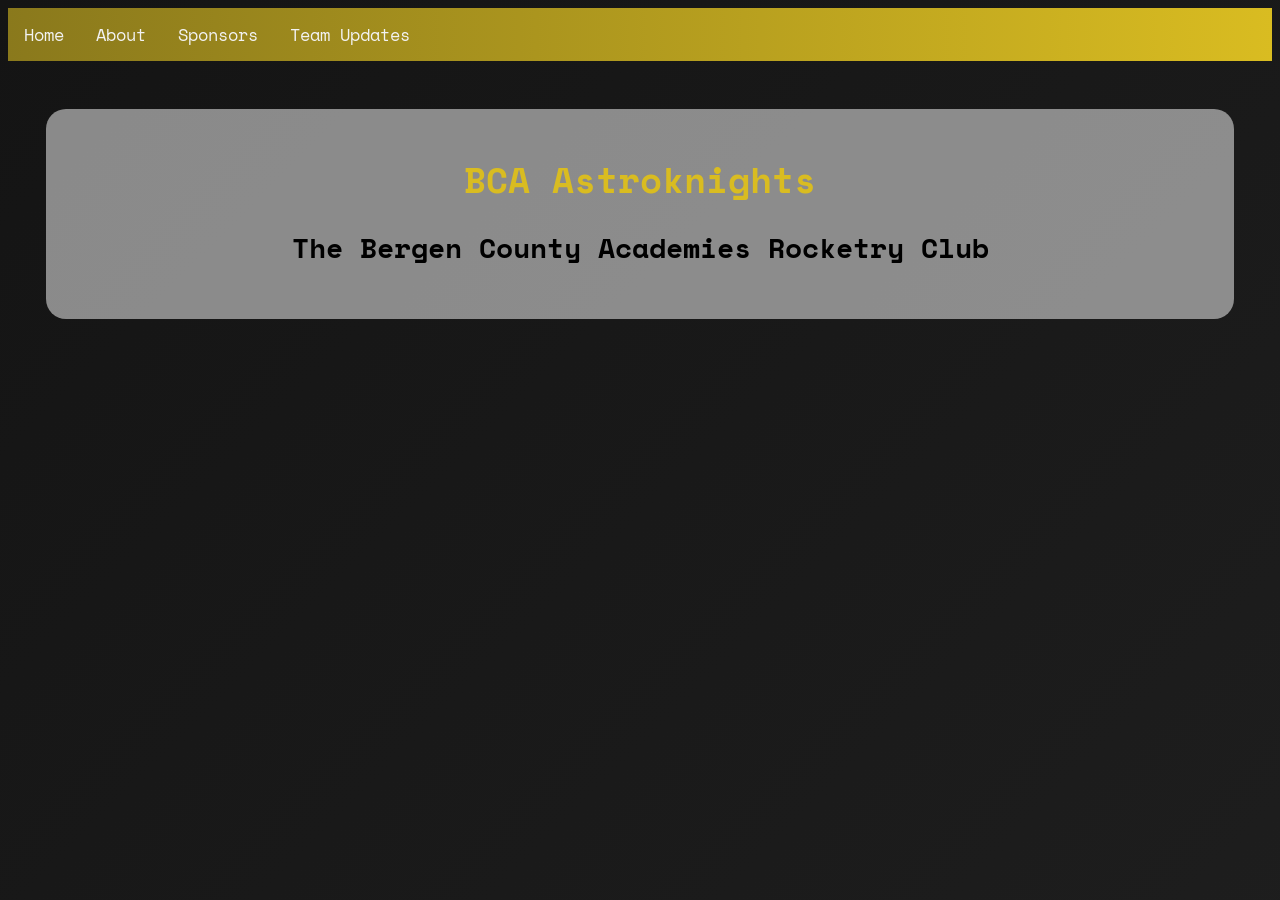
<file: Code/bca-astroknights.github.io-master/bca-astroknights.github.io-master/index.html>
<!DOCTYPE html>
<html lang="en">

<head>
    <meta charset="UTF-8">
    <meta name="viewport" content="width=device-width, initial-scale=1.0">
    <title>BCA Astroknights</title>
    <link rel="shortcut icon" type="image/png" href="./img/favicon.png" />
    <link rel="preconnect" href="https://fonts.googleapis.com">
    <link rel="preconnect" href="https://fonts.gstatic.com" crossorigin>
    <link href="https://fonts.googleapis.com/css2?family=Space+Mono:wght@400;700&display=swap" rel="stylesheet">
    <link rel="stylesheet" href="./style.css">
</head>

<body style="overflow:hidden">
    <img id="rocketImage" src="./img/rocket.svg">
    <nav class="fade">
        <a href="./index.html">Home</a>
        <a href="./about.html">About</a>
        <a href="./sponsors.html">Sponsors</a>
        <a href="./blog.html">Team Updates</a>
    </nav>
    <div id="main" class="fade">
        <h1>BCA Astroknights</h1>
        <h2>The Bergen County Academies Rocketry Club</h2>
    </div>
</body>

</html>
</file>
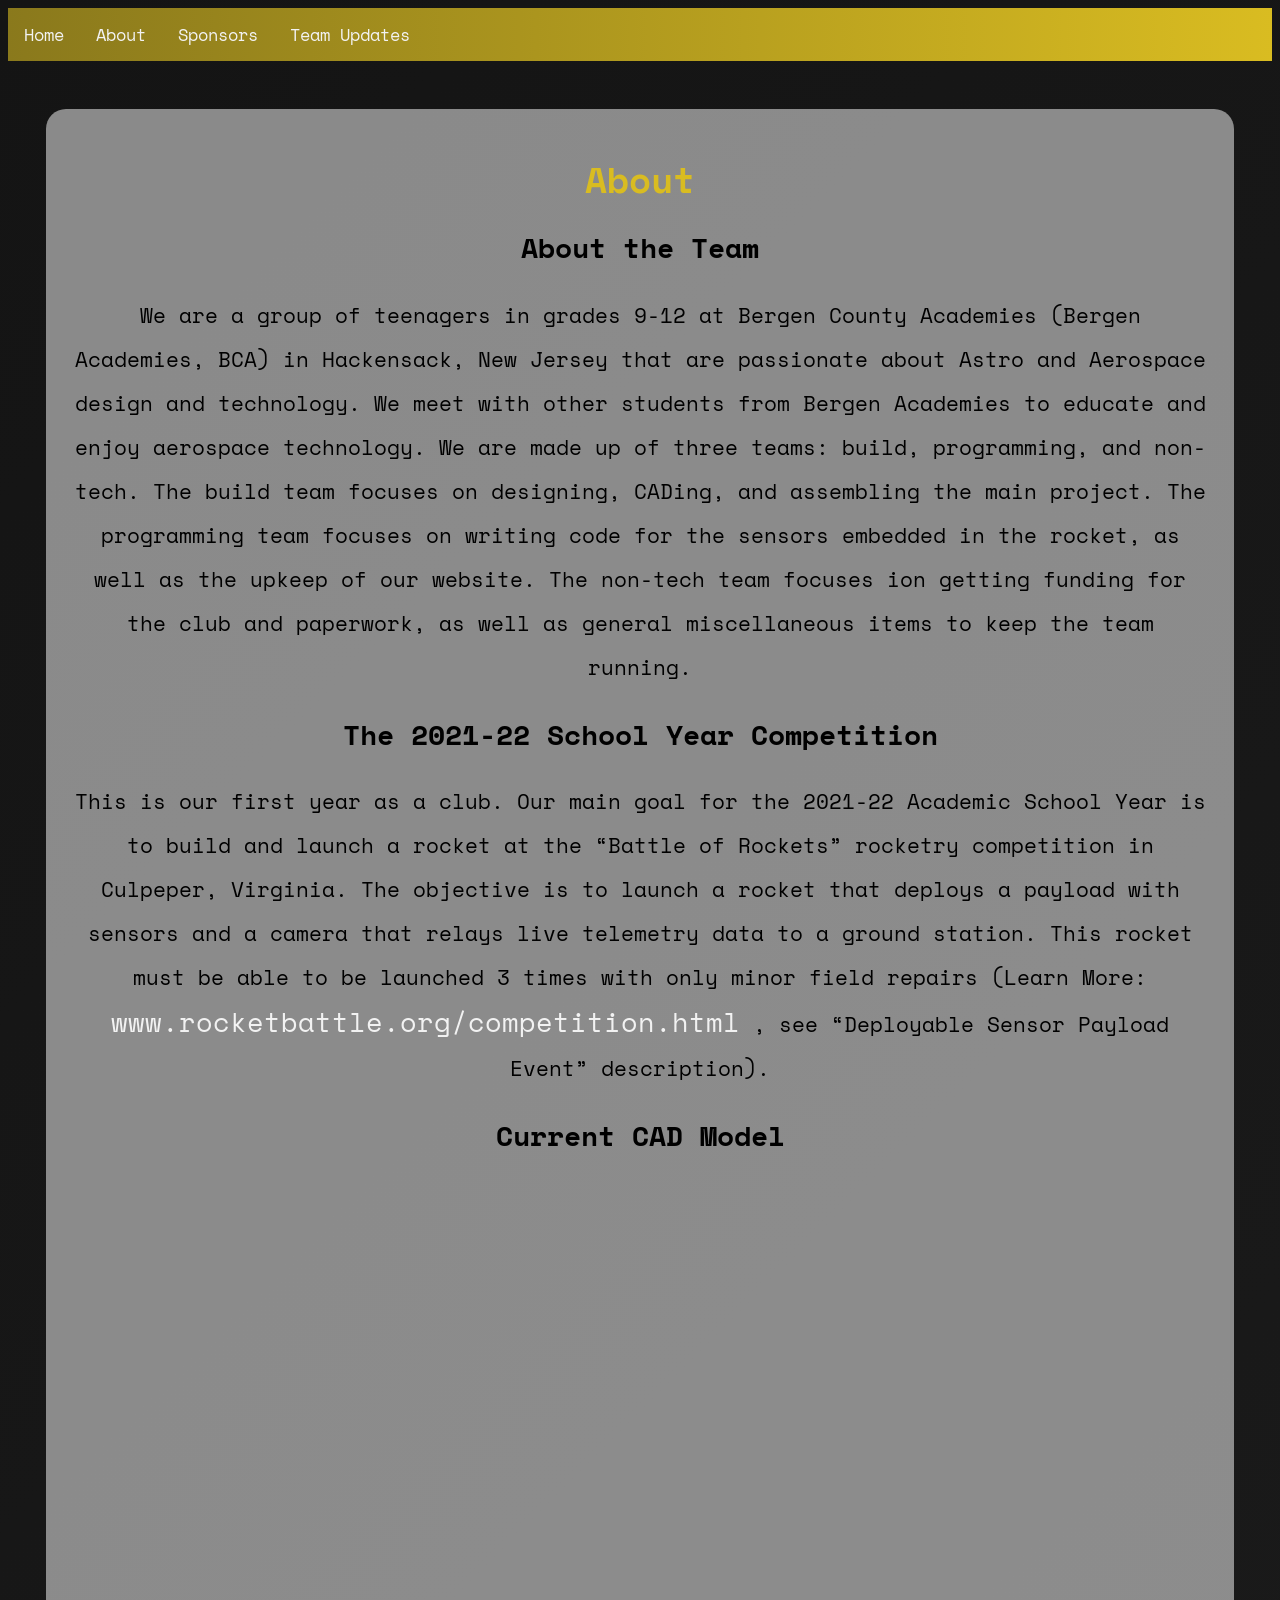
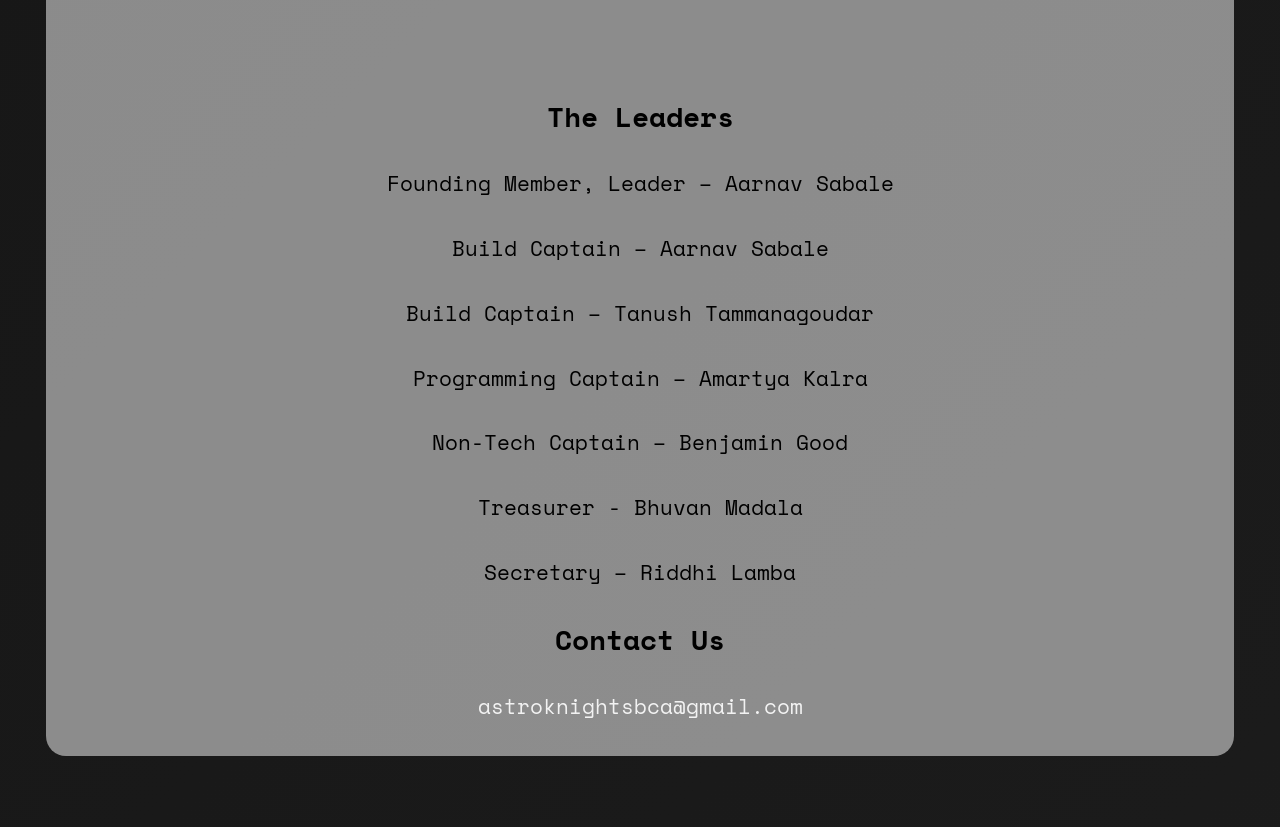
<file: Code/bca-astroknights.github.io-master/bca-astroknights.github.io-master/about.html>
<!DOCTYPE html>
<html lang="en">

<head>
  <meta charset="UTF-8" />
  <meta name="viewport" content="width=device-width, initial-scale=1.0" />
  <title>About | BCA Astroknights</title>
  <link rel="shortcut icon" type="image/png" href="./img/favicon.png" />
  <link rel="preconnect" href="https://fonts.googleapis.com" />
  <link rel="preconnect" href="https://fonts.gstatic.com" crossorigin />
  <link href="https://fonts.googleapis.com/css2?family=Space+Mono:wght@400;700&display=swap" rel="stylesheet" />
  <link rel="stylesheet" href="./style.css" />
</head>

<body>
  <nav>
    <a href="./index.html">Home</a>
    <a href="./about.html">About</a>
    <a href="./sponsors.html">Sponsors</a>
    <a href="./blog.html">Team Updates</a>
  </nav>
  <div id="main">
    <h1>About</h1>
    <h2>About the Team</h2>
    <p>We are a group of teenagers in grades 9-12 at Bergen County Academies (Bergen Academies, BCA) in Hackensack, New
      Jersey that are passionate about Astro and Aerospace design and technology. We meet with other students from
      Bergen Academies to educate and enjoy aerospace technology. We are made up of three teams: build, programming, and
      non-tech. The build team focuses on designing, CADing, and assembling the main project. The programming team
      focuses on writing code for the sensors embedded in the rocket, as well as the upkeep of our website. The non-tech
      team focuses ion getting funding for the club and paperwork, as well as general miscellaneous items to keep the
      team running. </p>

    <h2>The 2021-22 School Year Competition</h2>
    <p>This is our first year as a club. Our main goal for the 2021-22 Academic School Year is to build and launch a
      rocket at the “Battle of Rockets” rocketry competition in Culpeper, Virginia. The objective is to launch a rocket
      that deploys a payload with sensors and a camera that relays live telemetry data to a ground station. This rocket
      must be able to be launched 3 times with only minor field repairs (Learn More: <a
        href="www.rocketbattle.org/competition.html">www.rocketbattle.org/competition.html</a> , see “Deployable Sensor
      Payload Event” description).</p>
    <h2>Current CAD Model</h2>
    <div class="sketchfab-embed-wrapper">
      <iframe class="sketchfab-embed" title="Rocket CAD" frameborder="0" allowfullscreen mozallowfullscreen="true"
        webkitallowfullscreen="true" allow="autoplay; fullscreen; xr-spatial-tracking" xr-spatial-tracking
        execution-while-out-of-viewport execution-while-not-rendered web-share width="640" height="480"
        src="https://sketchfab.com/models/b35e0dd821a1482a8f79ebbdcb7cb9ca/embed">
      </iframe>
    </div>
    <h2>The Leaders</h2>
    <p>Founding Member, Leader – Aarnav Sabale</p>
    <p>Build Captain – Aarnav Sabale</p>
    <p>Build Captain – Tanush Tammanagoudar</p>
    <p>Programming Captain – Amartya Kalra</p>
    <p>Non-Tech Captain – Benjamin Good</p>
    <p>Treasurer - Bhuvan Madala</p>
    <p>Secretary – Riddhi Lamba</p>
    <h2>Contact Us</h2>
    <a href="mailto:astroknightsbca@gmail.com">astroknightsbca@gmail.com</a>
  </div>
</body>

</html>
</file>
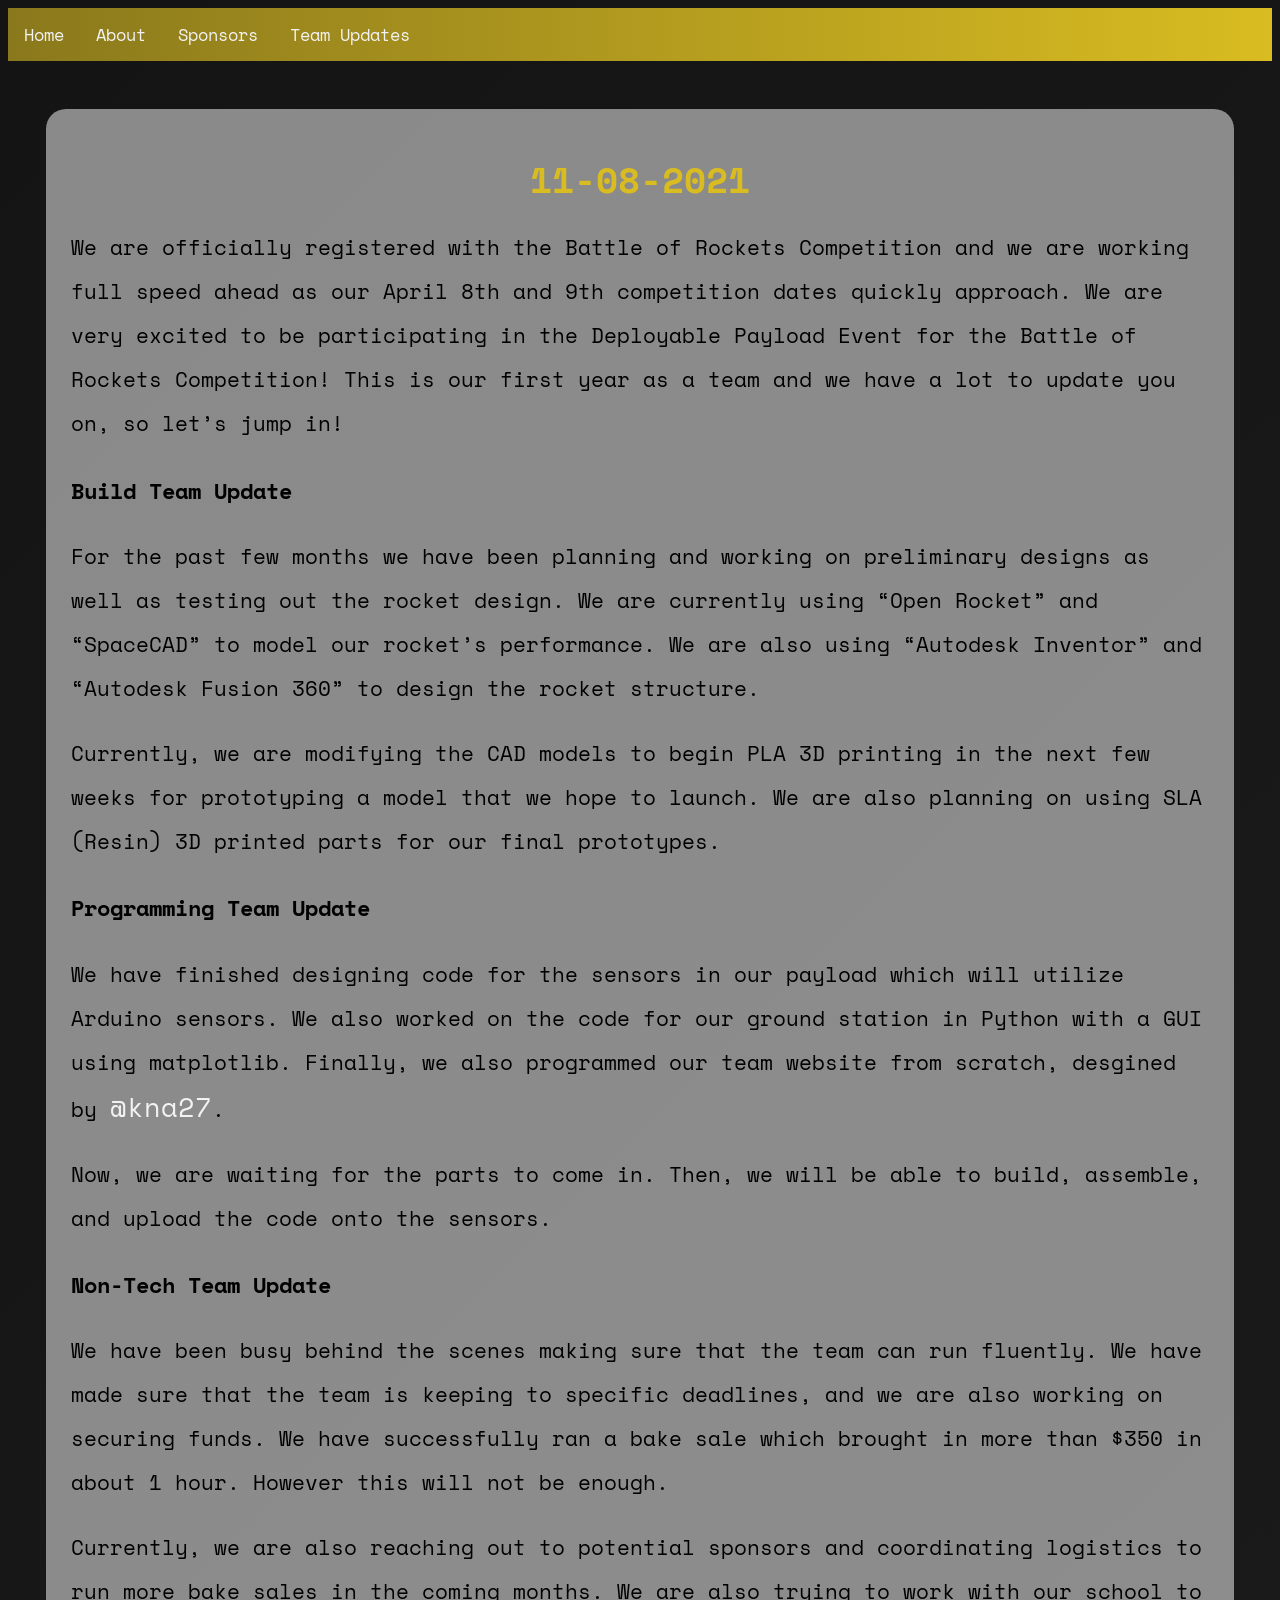
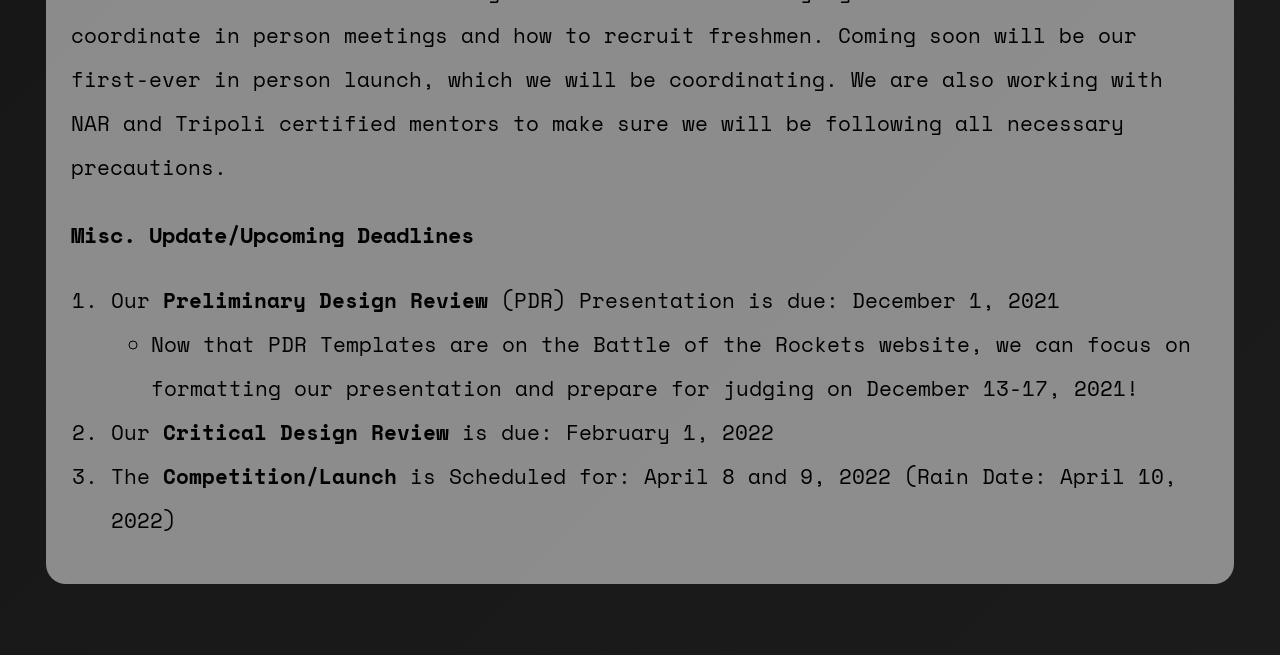
<file: Code/bca-astroknights.github.io-master/bca-astroknights.github.io-master/blog/11-08-2021.html>
<!DOCTYPE html>
<html lang="en">

<head>
    <meta charset="UTF-8">
    <meta name="viewport" content="width=device-width, initial-scale=1.0">
    <title>11-08-2021</title>
    <link rel="shortcut icon" type="image/png" href="../img/favicon.png" />
    <link rel="preconnect" href="https://fonts.googleapis.com">
    <link rel="preconnect" href="https://fonts.gstatic.com" crossorigin>
    <link href="https://fonts.googleapis.com/css2?family=Space+Mono:wght@400;700&display=swap" rel="stylesheet">
    <link rel="stylesheet" href="../style.css">
</head>

<body>
    <nav>
        <a href="../index.html">Home</a>
        <a href="../about.html">About</a>
        <a href="../sponsors.html">Sponsors</a>
        <a href="../blog.html">Team Updates</a>
    </nav>
    <div id="main" class="blog">
        <h1>11-08-2021</h1>
        <p>We are officially registered with the Battle of Rockets Competition and we are working full speed ahead as
            our April 8th and 9th competition dates quickly approach. We are very excited to be participating in the
            Deployable Payload Event for the Battle of Rockets Competition!
            This is our first year as a team and we have a lot to update you on, so let’s jump in!
        </p>
        <h3>Build Team Update</h3>
        <p>For the past few months we have been planning and working on preliminary designs as well as testing out the
            rocket design. We are currently using “Open Rocket” and “SpaceCAD” to model our rocket’s performance. We are
            also using “Autodesk Inventor” and “Autodesk Fusion 360” to design the rocket structure.</p>
        <p>Currently, we are modifying the CAD models to begin PLA 3D printing in the next few weeks for prototyping a
            model that we hope to launch. We are also planning on using SLA (Resin) 3D printed parts for our final
            prototypes.</p>
        <h3>Programming Team Update</h3>
        <p>We have finished designing code for the sensors in our payload which will utilize Arduino sensors. We also
            worked on the code for our ground station in Python with a GUI using matplotlib. Finally, we also
            programmed our team website from scratch, desgined by <a href="https://github.com/kna27"
                target="blank">@kna27</a>.</p>
        <p>Now, we are waiting for the parts to come in. Then, we will be able to build, assemble, and upload the code
            onto the sensors.</p>
        <h3>Non-Tech Team Update</h3>
        <p>We have been busy behind the scenes making sure that the team can run fluently. We have made sure that the
            team is keeping to specific deadlines, and we are also working on securing funds. We have successfully ran a
            bake sale which brought in more than $350 in about 1 hour. However this will not be enough. </p>
        <p>Currently, we are also reaching out to potential sponsors and coordinating logistics to run more bake sales
            in the coming months. We are also trying to work with our school to coordinate in person meetings and how to
            recruit freshmen. Coming soon will be our first-ever in person launch, which we will be coordinating. We are
            also working with NAR and Tripoli certified mentors to make sure we will be following all necessary
            precautions.</p>
        <h3>Misc. Update/Upcoming Deadlines</h3>
        <ol>
            <li>Our <b>Preliminary Design Review</b> (PDR) Presentation is due: December 1, 2021</li>
            <ul>
                <li>Now that PDR Templates are on the Battle of the Rockets website, we can focus on formatting our
                    presentation and prepare for judging on December 13-17, 2021!
                </li>
            </ul>
            <li>Our <b>Critical Design Review</b> is due: February 1, 2022</li>
            <li>The <b>Competition/Launch</b> is Scheduled for: April 8 and 9, 2022 (Rain Date: April 10, 2022)</li>
        </ol>
    </div>
</body>

</html>
</file>
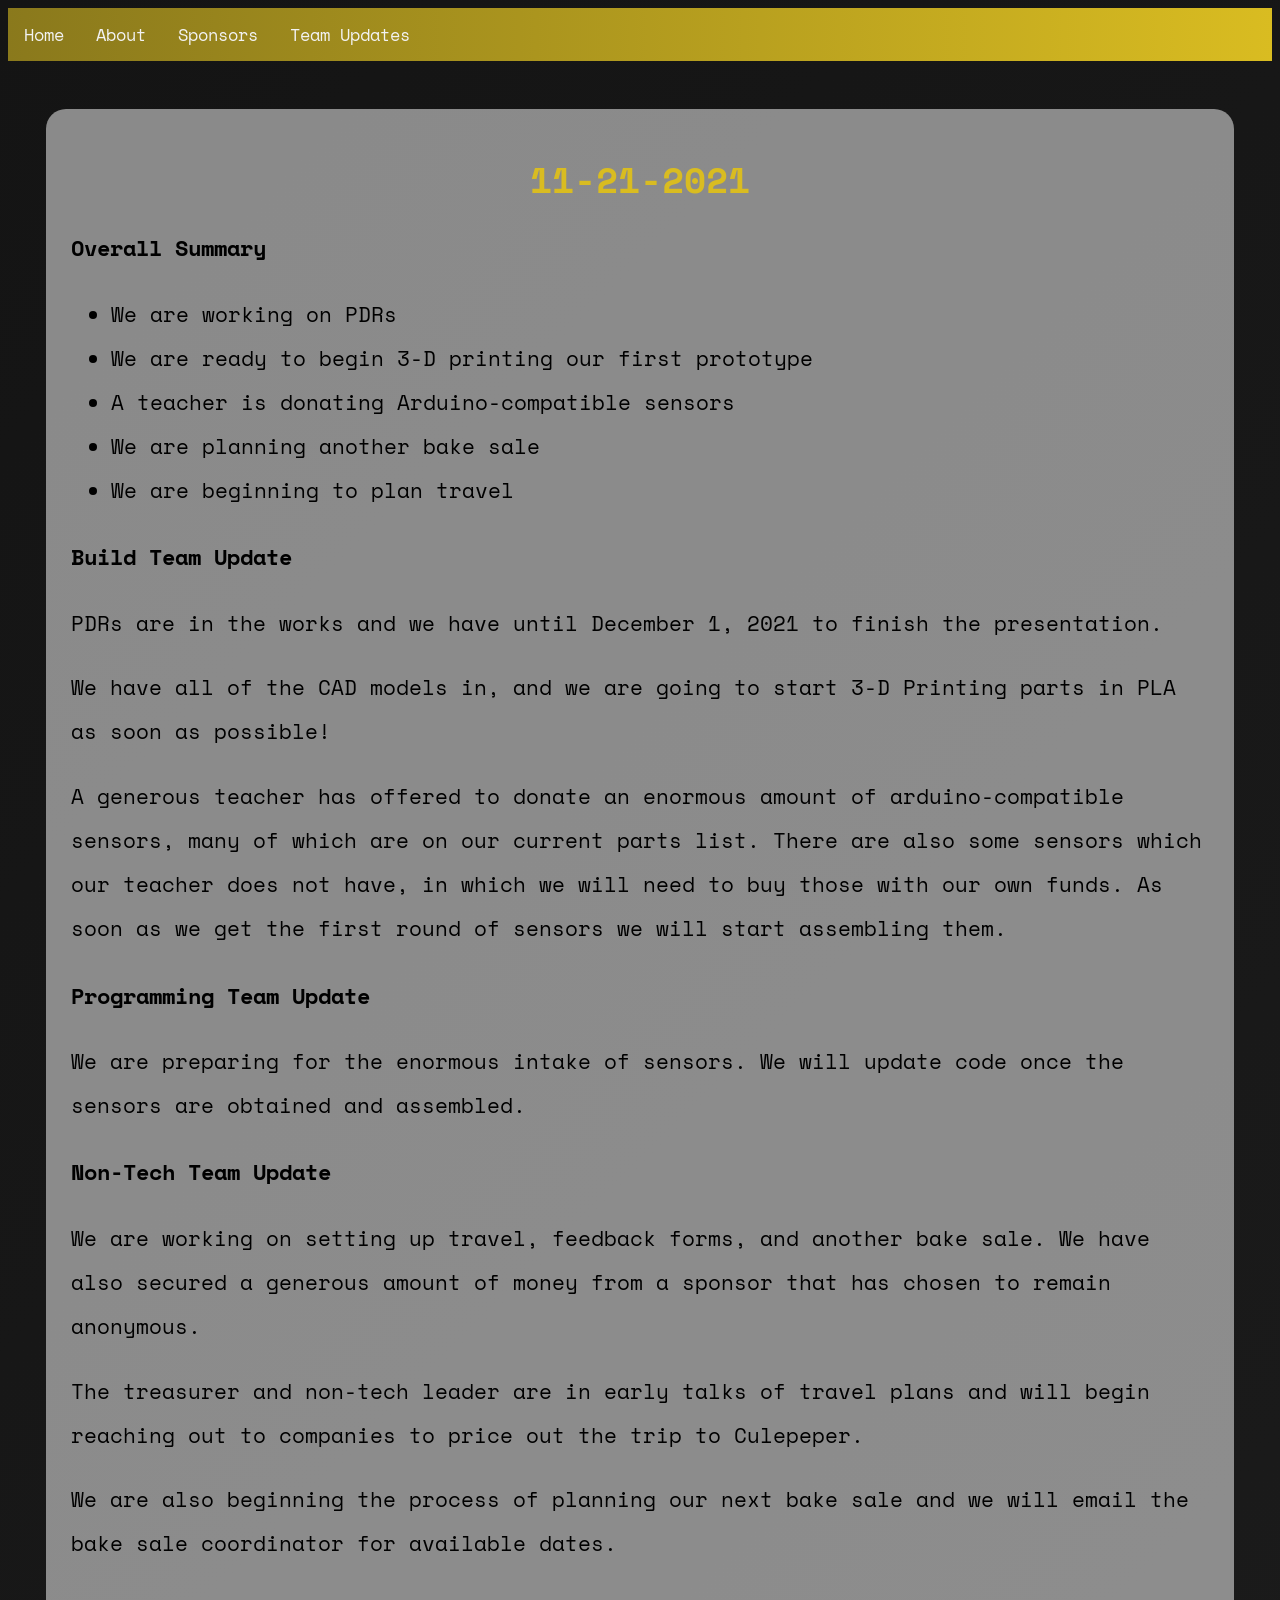
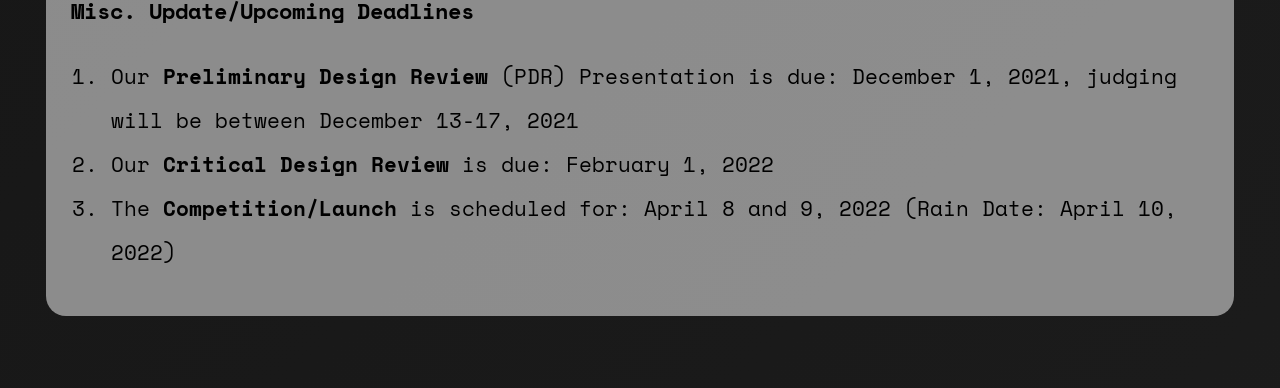
<file: Code/bca-astroknights.github.io-master/bca-astroknights.github.io-master/blog/11-21-2021.html>
<!DOCTYPE html>
<html lang="en">

<head>
    <meta charset="UTF-8">
    <meta name="viewport" content="width=device-width, initial-scale=1.0">
    <title>11-21-2021</title>
    <link rel="shortcut icon" type="image/png" href="../img/favicon.png" />
    <link rel="preconnect" href="https://fonts.googleapis.com">
    <link rel="preconnect" href="https://fonts.gstatic.com" crossorigin>
    <link href="https://fonts.googleapis.com/css2?family=Space+Mono:wght@400;700&display=swap" rel="stylesheet">
    <link rel="stylesheet" href="../style.css">
</head>

<body>
    <nav>
        <a href="../index.html">Home</a>
        <a href="../about.html">About</a>
        <a href="../sponsors.html">Sponsors</a>
        <a href="../blog.html">Team Updates</a>
    </nav>
    <div id="main" class="blog">
        <h1>11-21-2021</h1>
        <h3>Overall Summary</h3>
        <ul>
            <li>We are working on PDRs</li>
            <li>We are ready to begin 3-D printing our first prototype</li>
            <li>A teacher is donating Arduino-compatible sensors</li>
            <li>We are planning another bake sale</li>
            <li>We are beginning to plan travel</li>
        </ul>
        <h3>Build Team Update</h3>
        <p>PDRs are in the works and we have until December 1, 2021 to finish the presentation.</p>
        <p>We have all of the CAD models in, and we are going to start 3-D Printing parts in PLA as soon as possible!
        </p>
        <p>A generous teacher has offered to donate an enormous amount of arduino-compatible sensors, many of which are
            on our current parts list. There are also some sensors which our teacher does not have, in which we will
            need to buy those with our own funds. As soon as we get the first round of sensors we will start assembling
            them.
        </p>
        <h3>Programming Team Update</h3>
        <p>We are preparing for the enormous intake of sensors. We will update code once the sensors are obtained and
            assembled.</p>
        <h3>Non-Tech Team Update</h3>
        <p>We are working on setting up travel, feedback forms, and another bake sale. We have also secured a generous
            amount of money from a sponsor that has chosen to remain anonymous.</p>
        <p>The treasurer and non-tech leader are in early talks of travel plans and will begin reaching out to companies
            to price out the trip to Culepeper.</p>
        <p>We are also beginning the process of planning our next bake sale and we will email the bake sale coordinator
            for available dates.</p>
        <h3>Misc. Update/Upcoming Deadlines</h3>
        <ol>
            <li>Our <b>Preliminary Design Review</b> (PDR) Presentation is due: December 1, 2021, judging will be
                between December 13-17, 2021</li>
            <li>Our <b>Critical Design Review</b> is due: February 1, 2022</li>
            <li>The <b>Competition/Launch</b> is scheduled for: April 8 and 9, 2022 (Rain Date: April 10, 2022)
            </li>
        </ol>
    </div>
</body>

</html>
</file>
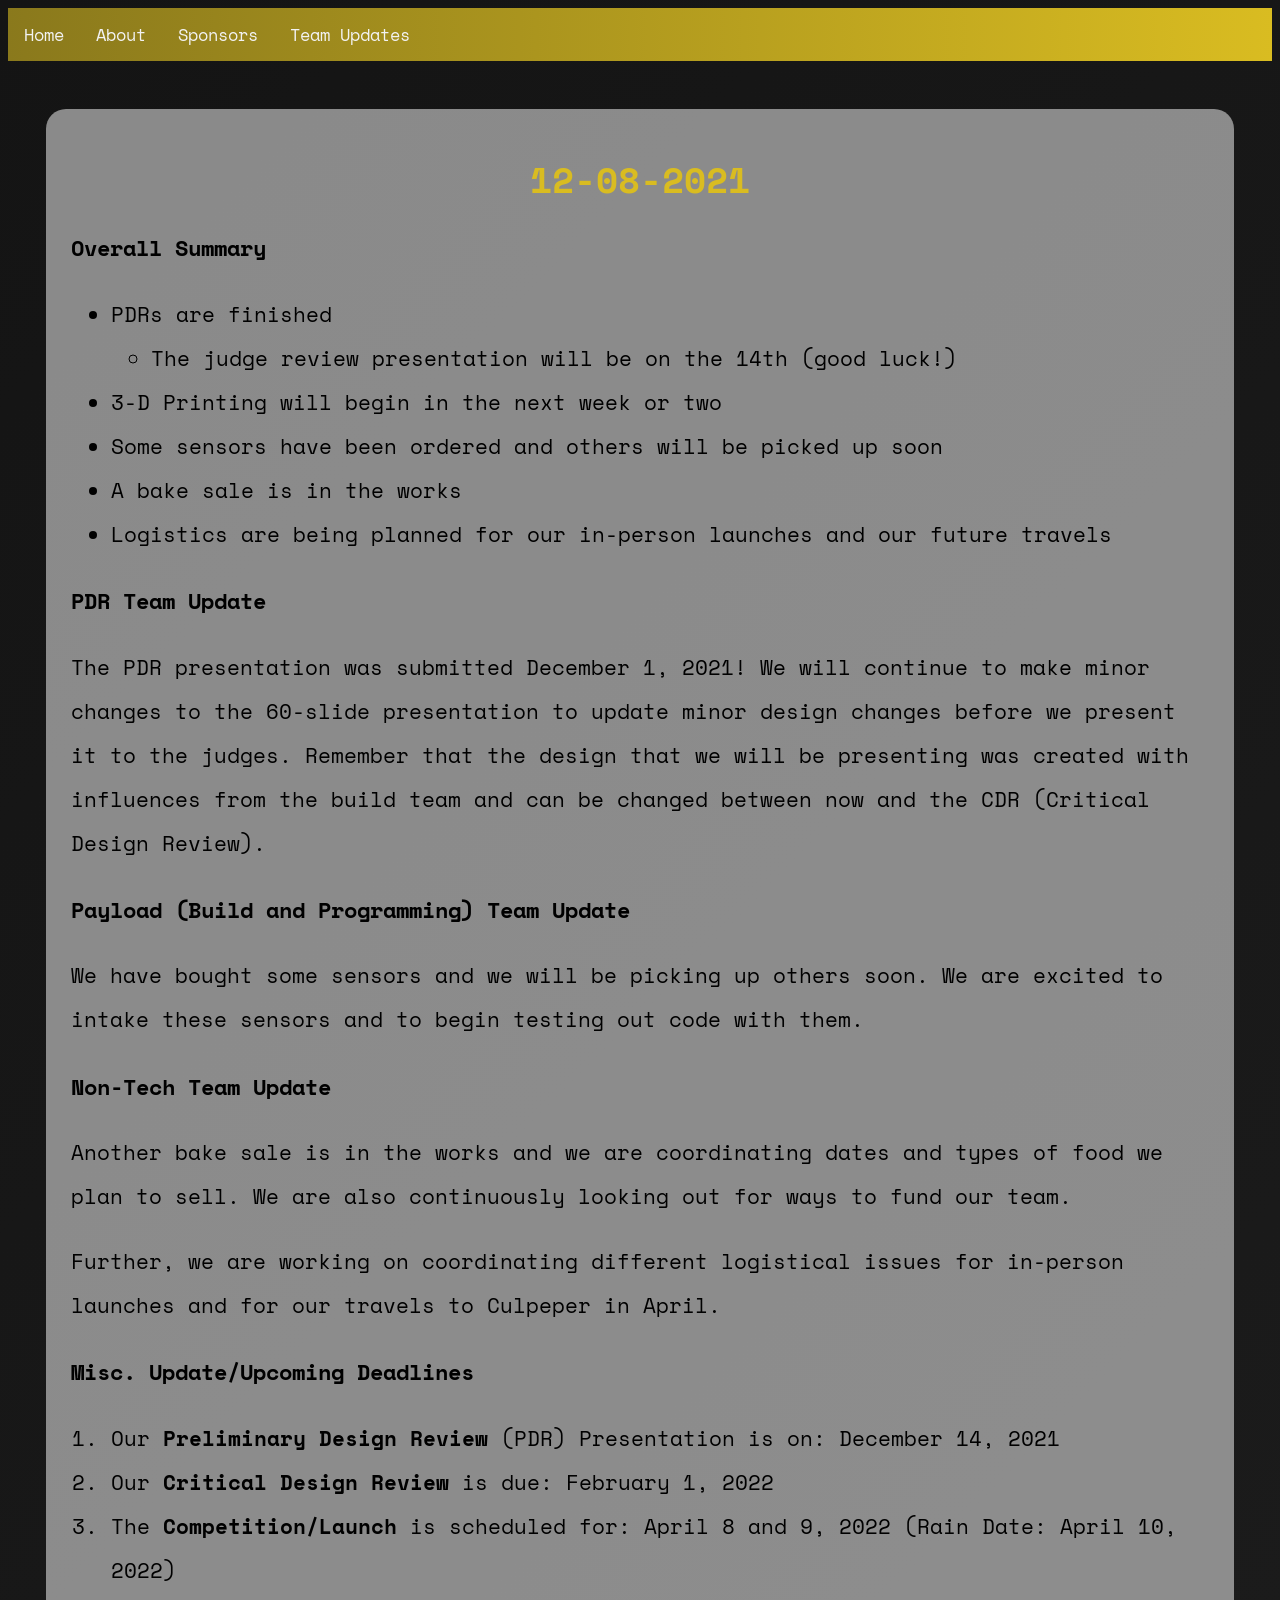
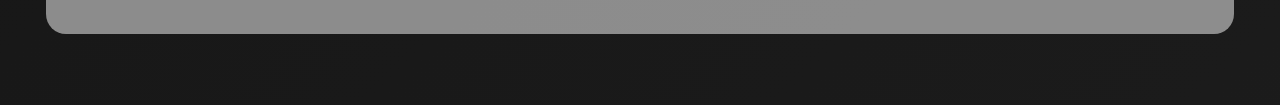
<file: Code/bca-astroknights.github.io-master/bca-astroknights.github.io-master/blog/12-08-2021.html>
<!DOCTYPE html>
<html lang="en">

<head>
    <meta charset="UTF-8">
    <meta name="viewport" content="width=device-width, initial-scale=1.0">
    <title>12-08-2021</title>
    <link rel="shortcut icon" type="image/png" href="../img/favicon.png" />
    <link rel="preconnect" href="https://fonts.googleapis.com">
    <link rel="preconnect" href="https://fonts.gstatic.com" crossorigin>
    <link href="https://fonts.googleapis.com/css2?family=Space+Mono:wght@400;700&display=swap" rel="stylesheet">
    <link rel="stylesheet" href="../style.css">
</head>

<body>
    <nav>
        <a href="../index.html">Home</a>
        <a href="../about.html">About</a>
        <a href="../sponsors.html">Sponsors</a>
        <a href="../blog.html">Team Updates</a>
    </nav>
    <div id="main" class="blog">
        <h1>12-08-2021</h1>
        <h3>Overall Summary</h3>
        <ul>
            <li>PDRs are finished</li>
            <ul>
                <li>The judge review presentation will be on the 14th (good luck!)</li>
            </ul>
            <li>3-D Printing will begin in the next week or two</li>
            <li>Some sensors have been ordered and others will be picked up soon</li>
            <li>A bake sale is in the works</li>
            <li>Logistics are being planned for our in-person launches and our future travels</li>
        </ul>
        <h3>PDR Team Update</h3>
        <p>The PDR presentation was submitted December 1, 2021! We will continue to make minor changes to the 60-slide
            presentation to update minor design changes before we present it to the judges. Remember that the design
            that we will be presenting was created with influences from the build team and can be changed between now
            and the CDR (Critical Design Review).</p>
        <h3>Payload (Build and Programming) Team Update</h3>
        <p>We have bought some sensors and we will be picking up others soon. We are excited to intake these sensors and
            to begin testing out code with them.</p>
        <h3>Non-Tech Team Update</h3>
        <p>Another bake sale is in the works and we are coordinating dates and types of food we plan to sell. We are
            also continuously looking out for ways to fund our team.</p>
        <p>Further, we are working on coordinating different logistical issues for in-person launches and for our
            travels to Culpeper in April.</p>
        <h3>Misc. Update/Upcoming Deadlines</h3>
        <ol>
            <li>Our <b>Preliminary Design Review</b> (PDR) Presentation is on: December 14, 2021</li>
            <li>Our <b>Critical Design Review</b> is due: February 1, 2022</li>
            <li>The <b>Competition/Launch</b> is scheduled for: April 8 and 9, 2022 (Rain Date: April 10, 2022)</li>
        </ol>
    </div>
</body>

</html>
</file>
<file: Code/bca-astroknights.github.io-master/bca-astroknights.github.io-master/style.css>
:root {
    --accentDark: #8a791c;
    --accentLight: #d9bc21;
    --backgroundDark: rgb(20, 20, 20);
    --backgroundLight: rgb(128, 128, 128);
    --fontColor: #000;
}

body {
    text-align: center;
    background-attachment: fixed;
    background: linear-gradient(-45deg, var(--backgroundLight), var(--backgroundDark));
    background-size: 1500% 1500%;
    animation: bg 20s ease infinite;
    font-family: 'Space Mono', monospace;
    color: --fontColor;
    font-weight: 400;
}

h1 {
    color: var(--accentLight);
    font-weight: 700;
    font-size: 2.25em;
}

h2 {
    font-size: 1.75em;
}

h3 {
    font-size: 1.4em;
}

h4 {
    font-size: 1.2em;
}

p, li {
    font-size: 1.3em;
}

a {
    color: #f2f2f2;
    text-decoration: none;
    background: linear-gradient(to left, rgba(0, 0, 0, 0) 51%, #ddd 50%) right;
    background-size: 200%;
    transition: .2s ease-out;
}

a:hover {
    color: black;
    background-position: left;
}

img {
    max-width: 100%;
    max-height: 100%;
}

nav {
    overflow: hidden;
    background: linear-gradient(90deg, var(--accentDark), var(--accentLight));
    width: 100%;
    margin-bottom: 3em;
}

nav a {
    float: left;
    text-align: center;
    padding: 14px 16px;
    font-size: 17px;
}

video {
    display: block;
    margin: 0 auto;
    max-width: 100%;
    padding-bottom: 10px;
}

iframe[src*=youtube] {
    display: block;
    margin: 0 auto;
    max-width: 100%;
    padding-bottom: 10px;
}

#main {
    border-radius: 20px;
    display: inline-block;
    padding: 2%;
    margin-bottom: 5%;
    width: 90%;
    background: rgba(255, 255, 255, 0.5);
    line-height: 2.75em;
}

#main a {
    font-size: 1.3em;
}

#rocketImage {
    width: 10%;
    height: auto;
    position: absolute;
    left: 45%;
    animation: 1.25s ease-in 0s 1 rocket;
    bottom: 125%;
}

.sketchfab-embed-wrapper iframe {
    display: block;
    margin: 0 auto;
    padding-bottom: 10px;
    width: 50%
}

.blog h1, h2 {
    text-align: center;
}

.blog a {
    font-size: 1.2em;
}

.blog {
    text-align: left;
}

.fade {
    animation-name: fadein;
    animation-duration: 1.5s;
    animation-timing-function: ease-in;
    opacity: 1;
}

/* Mobile CSS rules */

@media only screen and (max-width: 801px) {
    .sketchfab-embed-wrapper iframe {
        width: 90%;
    }
    #rocketImage {
        width: 30%;
        left: 35%;
    }
}

@keyframes bg {
    0% {
        background-position: 0% 50%;
    }
    50% {
        background-position: 80% 50%;
    }
    100% {
        background-position: 0% 50%;
    }
}

@keyframes rocket {
    from {
        bottom: 0%;
    }
    to {
        bottom: 100%;
    }
}

@keyframes fadein {
    from {
        opacity: 0;
    }
    to {
        opacity: 1;
    }
}
</file>
